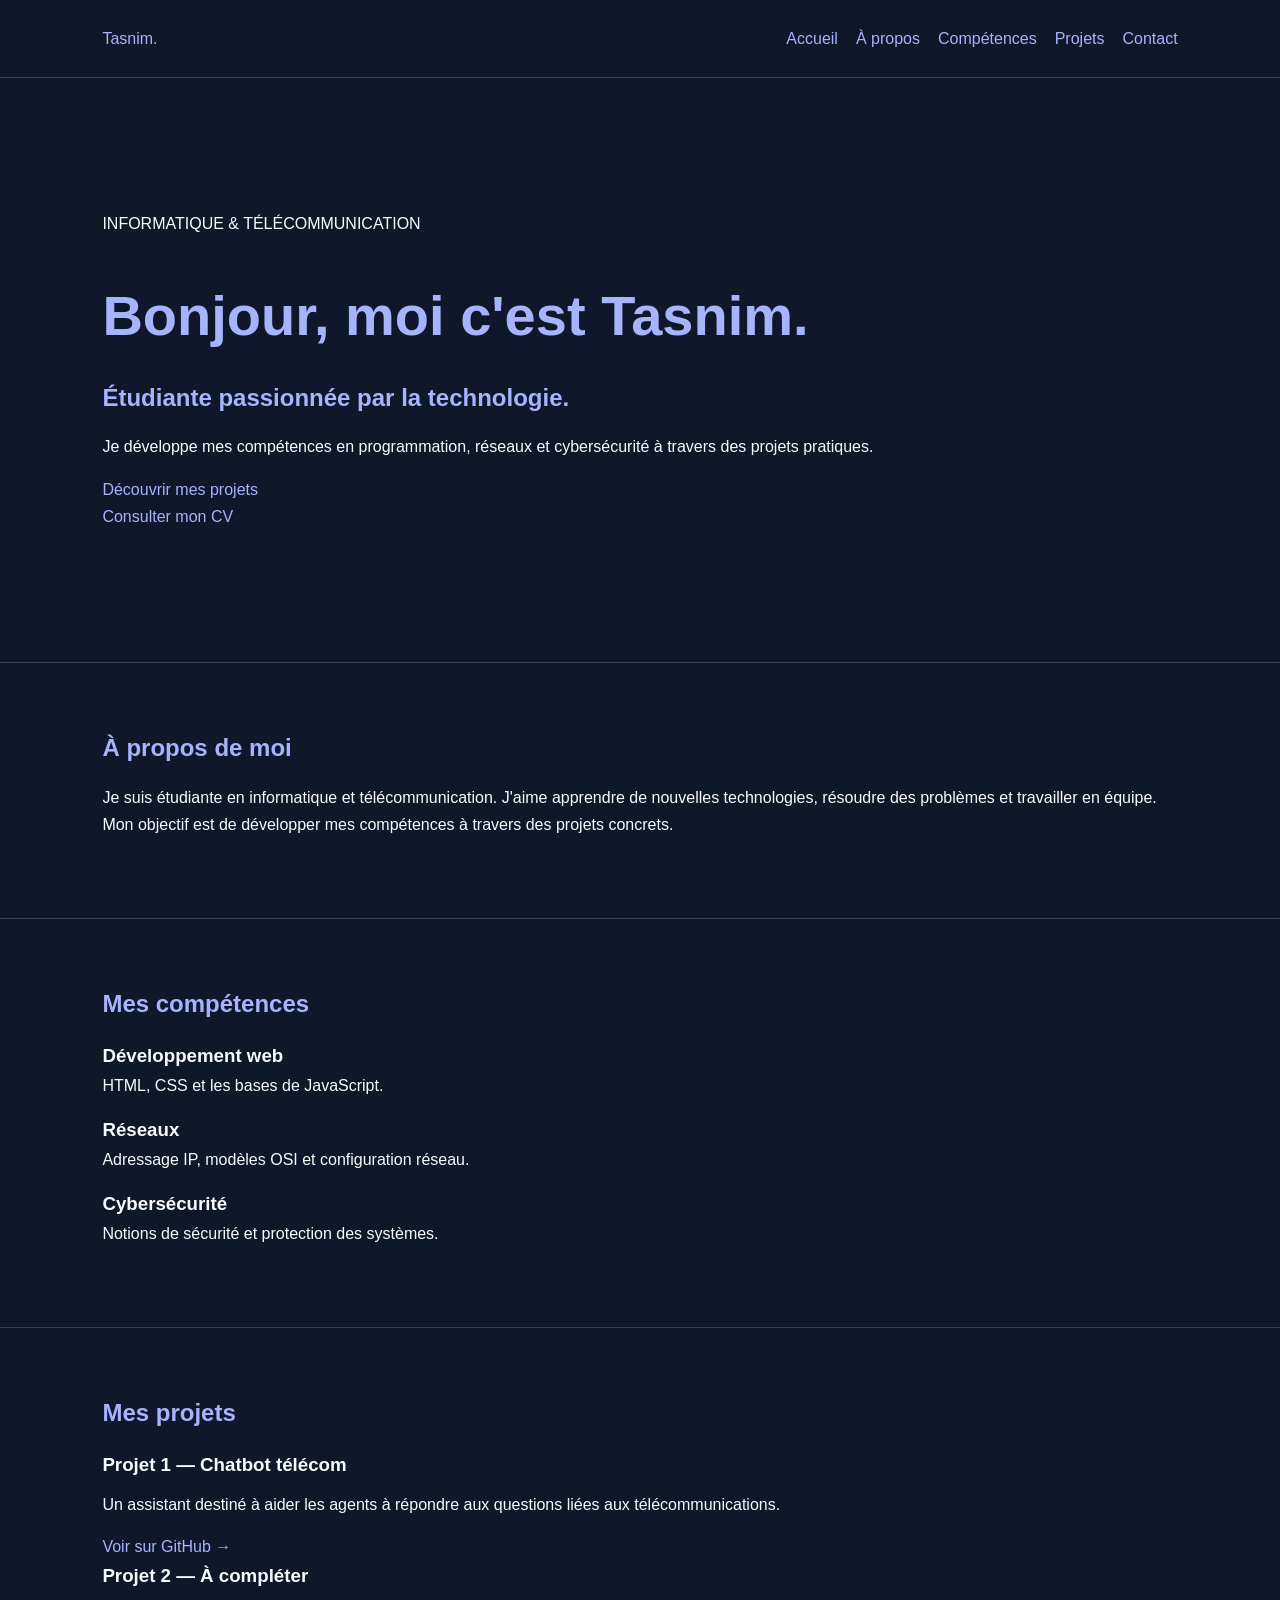
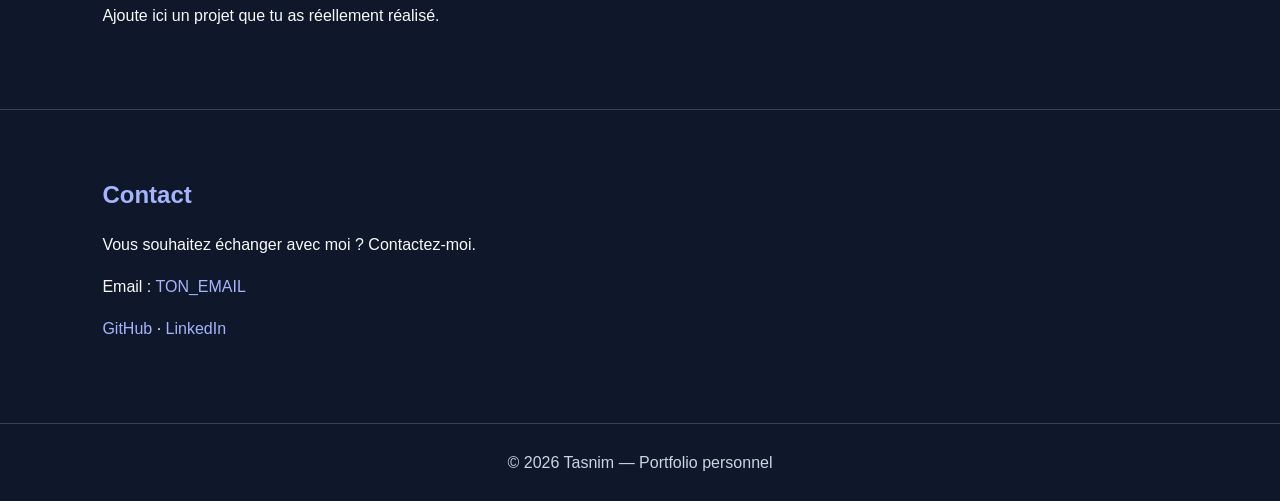
<file: index.html>
<!DOCTYPE html>
<html lang="fr">
<head>
  <meta charset="UTF-8">
  <meta name="viewport" content="width=device-width, initial-scale=1.0">
  <meta name="description" content="Portfolio de Tasnim, étudiante en informatique et télécommunication.">
  <title>Tasnim | Portfolio</title>
  <link rel="stylesheet" href="css/style.css">
</head>
<body>

  <header>
    <a class="logo" href="#accueil">Tasnim.</a>
    <nav>
      <a href="#accueil">Accueil</a>
      <a href="#apropos">À propos</a>
      <a href="#competences">Compétences</a>
      <a href="#projets">Projets</a>
      <a href="#contact">Contact</a>
    </nav>
  </header>

  <main>
    <section id="accueil" class="hero">
      <p class="tag">INFORMATIQUE & TÉLÉCOMMUNICATION</p>
      <h1>Bonjour, moi c'est <span>Tasnim.</span></h1>
      <h2>Étudiante passionnée par la technologie.</h2>
      <p>
        Je développe mes compétences en programmation,
        réseaux et cybersécurité à travers des projets pratiques.
      </p>
      <a class="btn" href="#projets">Découvrir mes projets</a>
      <a class="btn secondary" href="assets/cv.pdf" target="_blank">
        Consulter mon CV
      </a>
    </section>

    <section id="apropos" class="section">
      <h2>À propos de moi</h2>
      <p>
        Je suis étudiante en informatique et télécommunication.
        J'aime apprendre de nouvelles technologies, résoudre des
        problèmes et travailler en équipe. Mon objectif est de
        développer mes compétences à travers des projets concrets.
      </p>
    </section>

    <section id="competences" class="section">
      <h2>Mes compétences</h2>
      <div class="cards">
        <article class="card">
          <h3>Développement web</h3>
          <p>HTML, CSS et les bases de JavaScript.</p>
        </article>
        <article class="card">
          <h3>Réseaux</h3>
          <p>Adressage IP, modèles OSI et configuration réseau.</p>
        </article>
        <article class="card">
          <h3>Cybersécurité</h3>
          <p>Notions de sécurité et protection des systèmes.</p>
        </article>
      </div>
    </section>

    <section id="projets" class="section">
      <h2>Mes projets</h2>
      <div class="cards">
        <article class="card">
          <h3>Projet 1 — Chatbot télécom</h3>
          <p>
            Un assistant destiné à aider les agents à répondre
            aux questions liées aux télécommunications.
          </p>
          <a href="https://github.com/bentradtesnim"
             target="_blank" rel="noopener noreferrer">
            Voir sur GitHub →
          </a>
        </article>

        <article class="card">
          <h3>Projet 2 — À compléter</h3>
          <p>Ajoute ici un projet que tu as réellement réalisé.</p>
        </article>
      </div>
    </section>

    <section id="contact" class="section">
      <h2>Contact</h2>
      <p>Vous souhaitez échanger avec moi ? Contactez-moi.</p>
      <p>Email : <a href="mailto:TON_EMAIL">TON_EMAIL</a></p>
      <p>
        <a href="https://github.com/bentradtesnim"
           target="_blank" rel="noopener noreferrer">GitHub</a>
        ·
        <a href="TON_LIEN_LINKEDIN"
           target="_blank" rel="noopener noreferrer">LinkedIn</a>
      </p>
    </section>
  </main>

  <footer>
    <p>© 2026 Tasnim — Portfolio personnel</p>
  </footer>

</body>
</html>
</file>
<file: css/style.css>
* {
  margin: 0;
  padding: 0;
  box-sizing: border-box;
  scroll-behavior: smooth;
}

body {
  font-family: Arial, sans-serif;
  background: #0f172a;
  color: #f8fafc;
  line-height: 1.7;
}

header {
  display: flex;
  justify-content: space-between;
  align-items: center;
  flex-wrap: wrap;
  gap: 15px;
  padding: 25px 8%;
  border-bottom: 1px solid #334155;
}

header h2 {
  color: #a5b4fc;
}

nav {
  display: flex;
  flex-wrap: wrap;
  gap: 18px;
}

a {
  color: #a5b4fc;
  text-decoration: none;
}

a:hover {
  color: white;
}

section {
  padding: 65px 8%;
  border-bottom: 1px solid #334155;
}

#accueil {
  min-height: 65vh;
  display: flex;
  flex-direction: column;
  align-items: flex-start;
  justify-content: center;
}

#accueil h1 {
  font-size: clamp(2rem, 5vw, 3.5rem);
  margin: 15px 0;
}

#accueil h1,
section h2 {
  color: #a5b4fc;
}

section h2 {
  margin-bottom: 15px;
}

section p {
  margin-bottom: 15px;
}

#projets h3 {
  margin-bottom: 10px;
}

footer {
  text-align: center;
  padding: 25px;
  color: #cbd5e1;
}

@media (max-width: 600px) {
  header {
    padding: 20px 5%;
  }

  section {
    padding: 45px 6%;
  }
}
</file>
